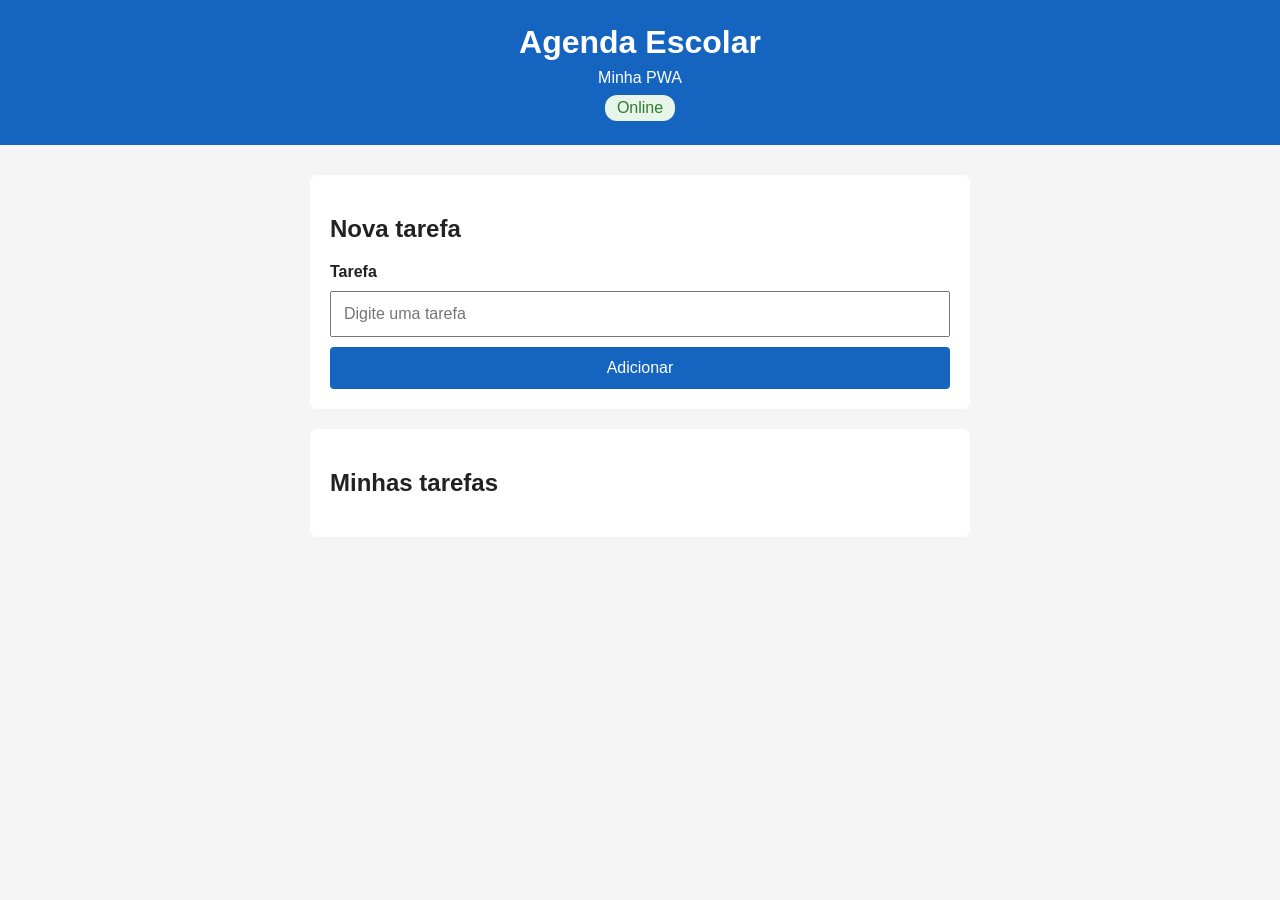
<file: index.html>
<!DOCTYPE html>
<html lang="pt-BR">
<head>
    <meta charset="UTF-8">
    <meta name="viewport" content="width=device-width, initial-scale=1.0">
    <meta name="theme-color" content="#1565c0">
    <link rel="manifest" href="./manifest.webmanifest">
    <link rel="stylesheet" href="./style.css">
    <title>Agenda Escolar</title>
</head>
<body>
    <header>
        <h1>Agenda Escolar</h1>
        <p>Minha PWA</p>
        <p><span id="status" aria-live="polite"></span></p>
    </header>
    <main>
        <section>
            <h2>Nova tarefa</h2>
            <form id="form-tarefa">
                <label for="tarefa">Tarefa</label>
                <input type="text" id="tarefa" placeholder="Digite uma tarefa" required>
                <button type="submit">Adicionar</button>
            </form>
        </section>
        <section>
            <h2>Minhas tarefas</h2>
            <ul id="lista-tarefas"></ul>
        </section>
    </main>
    <script src="./app.js"></script>
</body>
</html>
</file>
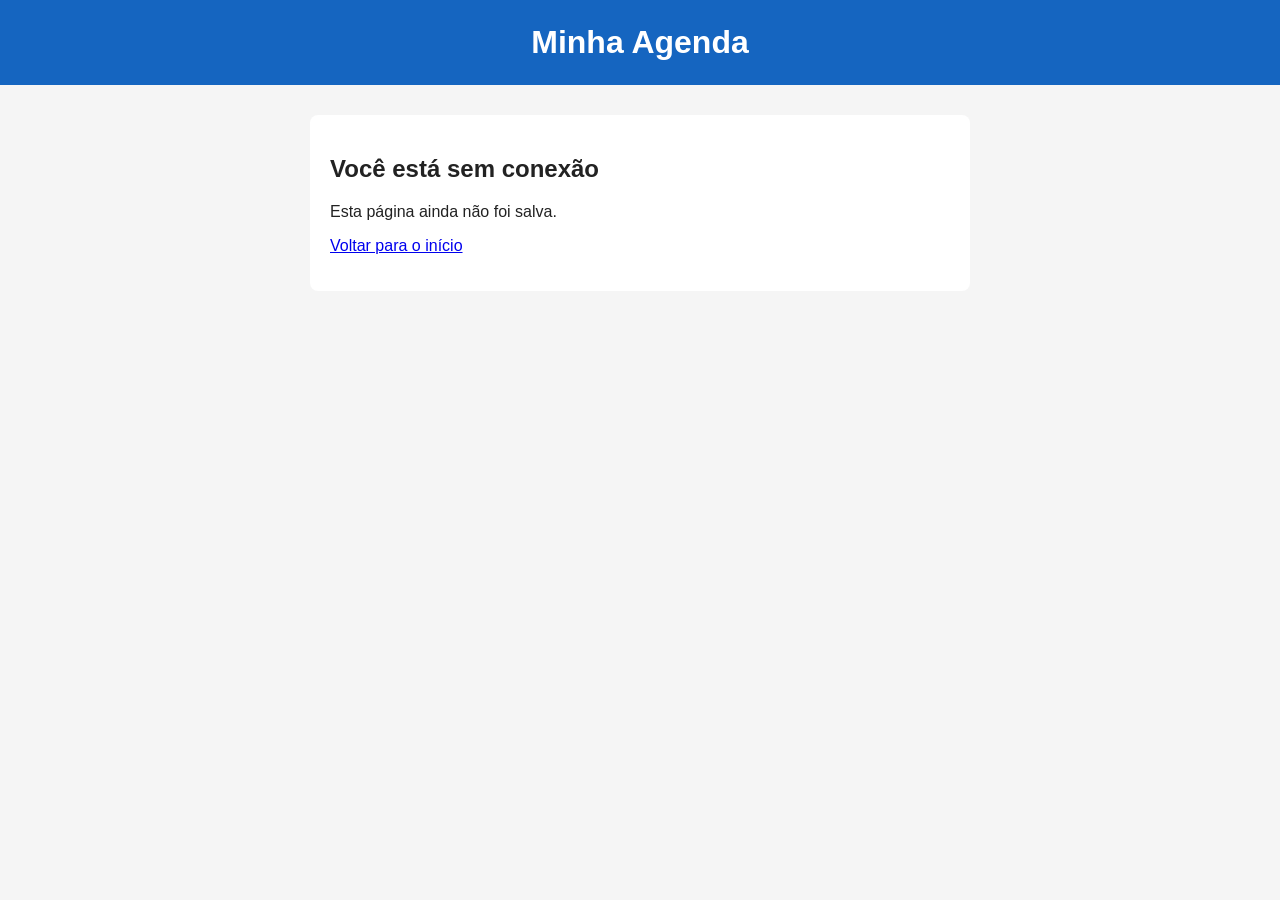
<file: offline.html>
<!DOCTYPE html>
<html lang="pt-BR">
<head>
    <meta charset="UTF-8">
    <meta name="viewport" content="width=device-width, initial-scale=1.0">
    <title>Sem conexão</title>
    <link rel="stylesheet" href="./style.css">
</head>
<body>
    <header>
        <h1>Minha Agenda</h1>
    </header>

    <main>
        <section>
            <h2>Você está sem conexão</h2>
            <p>Esta página ainda não foi salva.</p>
            <p><a href="./">Voltar para o início</a></p>
        </section>
    </main>
</body>
</html>
</file>
<file: style.css>
* {
  box-sizing: border-box;
}

body {
  margin: 0;
  font-family: Arial, Helvetica, sans-serif;
  background-color: #f5f5f5;
  color: #222;
}

header {
  background-color: #1565c0;
  color: white;
  padding: 24px;
  text-align: center;
}

header h1 {
  margin: 0;
}

header p {
  margin: 8px 0 0;
}

main {
  max-width: 700px;
  margin: 30px auto;
  padding: 0 20px;
}

section {
  background-color: white;
  padding: 20px;
  margin-bottom: 20px;
  border-radius: 8px;
}

form {
  display: flex;
  flex-direction: column;
  gap: 10px;
}

label {
  font-weight: bold;
}

input {
  padding: 12px;
  font-size: 16px;
}

button {
  padding: 12px;
  border: none;
  border-radius: 4px;
  background-color: #1565c0;
  color: white;
  font-size: 16px;
  cursor: pointer;
}

/* indicador de conexão */
#status {
  display: inline-block;
  padding: 4px 12px;
  border-radius: 12px;
}

#status.online {
  background: #e8f5e9;
  color: #2e7d32;
}

#status.offline {
  background: #ffebee;
  color: #c62828;
}
</file>
